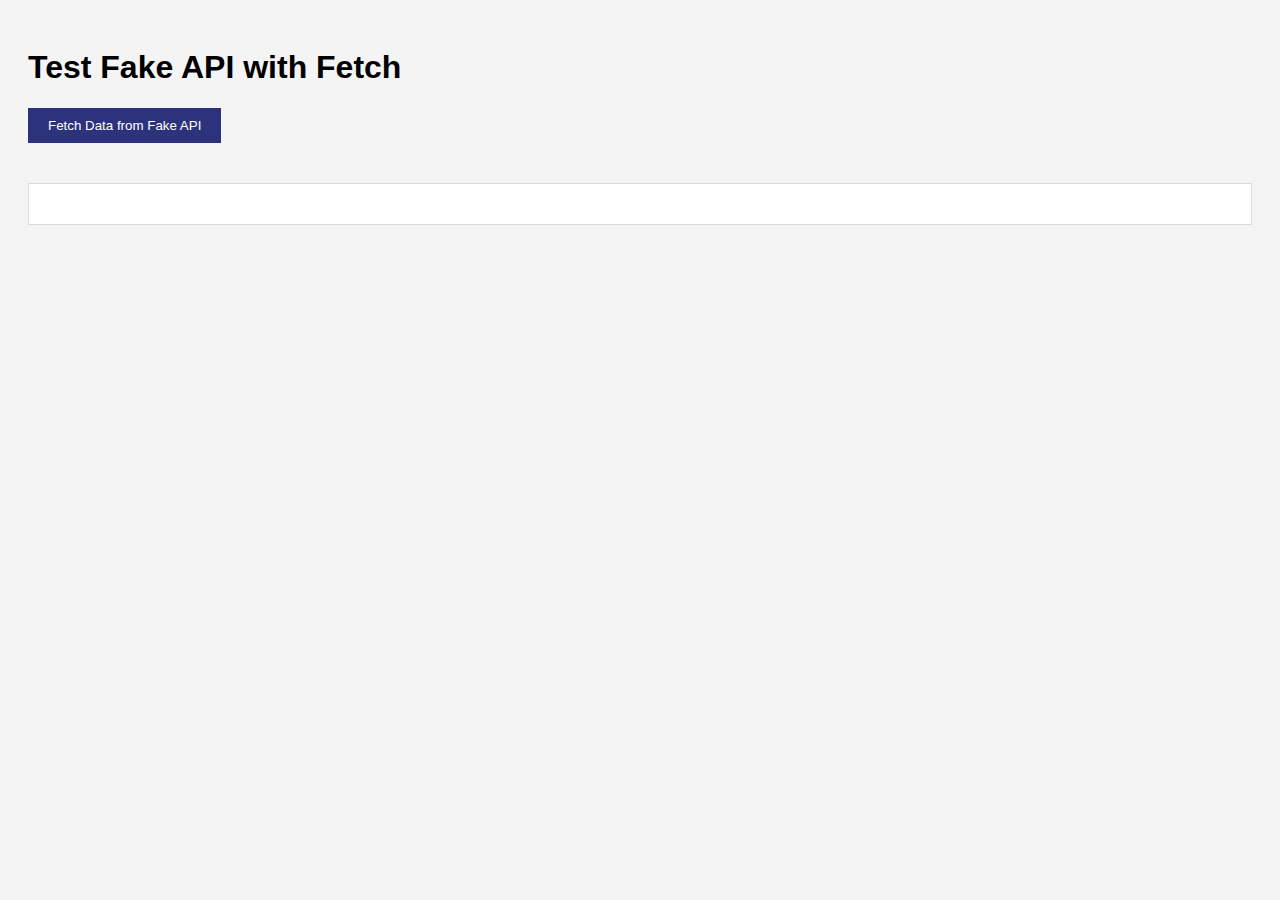
<file: api.html>
<!DOCTYPE html>
<html lang="en">
<head>
    <meta charset="UTF-8">
    <meta name="viewport" content="width=device-width, initial-scale=1.0">
    <title>Fake API Test</title>
    <style>
        body {
            font-family: Arial, sans-serif;
            background-color: #f4f4f4;
            padding: 20px;
        }
        button {
            padding: 10px 20px;
            background-color: #2C327C;
            color: white;
            border: none;
            cursor: pointer;
            margin-bottom: 20px;
        }
        button:hover {
            background-color: #4A4FB3;
        }
        .response {
            background-color: white;
            padding: 20px;
            border: 1px solid #ddd;
            margin-top: 20px;
        }
    </style>
</head>
<body>

    <h1>Test Fake API with Fetch</h1>

    <button id="fetchData">Fetch Data from Fake API</button>

    <div id="response" class="response"></div>

    <script>
        const button = document.getElementById('fetchData');
        const responseDiv = document.getElementById('response');

        button.addEventListener('click', () => {
            const apiUrl = 'https://jsonplaceholder.typicode.com/posts/1'; // Using a fake API

            fetch(apiUrl)
                .then(response => response.json())
                .then(data => {
                    console.log(data); // Log the response to the console

                    // Display the response data in the div
                    responseDiv.innerHTML = `
                        <h2>${data.title}</h2>
                        <p>${data.body}</p>
                    `;
                })
                .catch(error => {
                    console.error('Error fetching data:', error);
                    responseDiv.innerHTML = '<p>Error fetching data. Check the console for details.</p>';
                });
        });
    </script>

</body>
</html>
<!-- ---------------------  -->
</file>
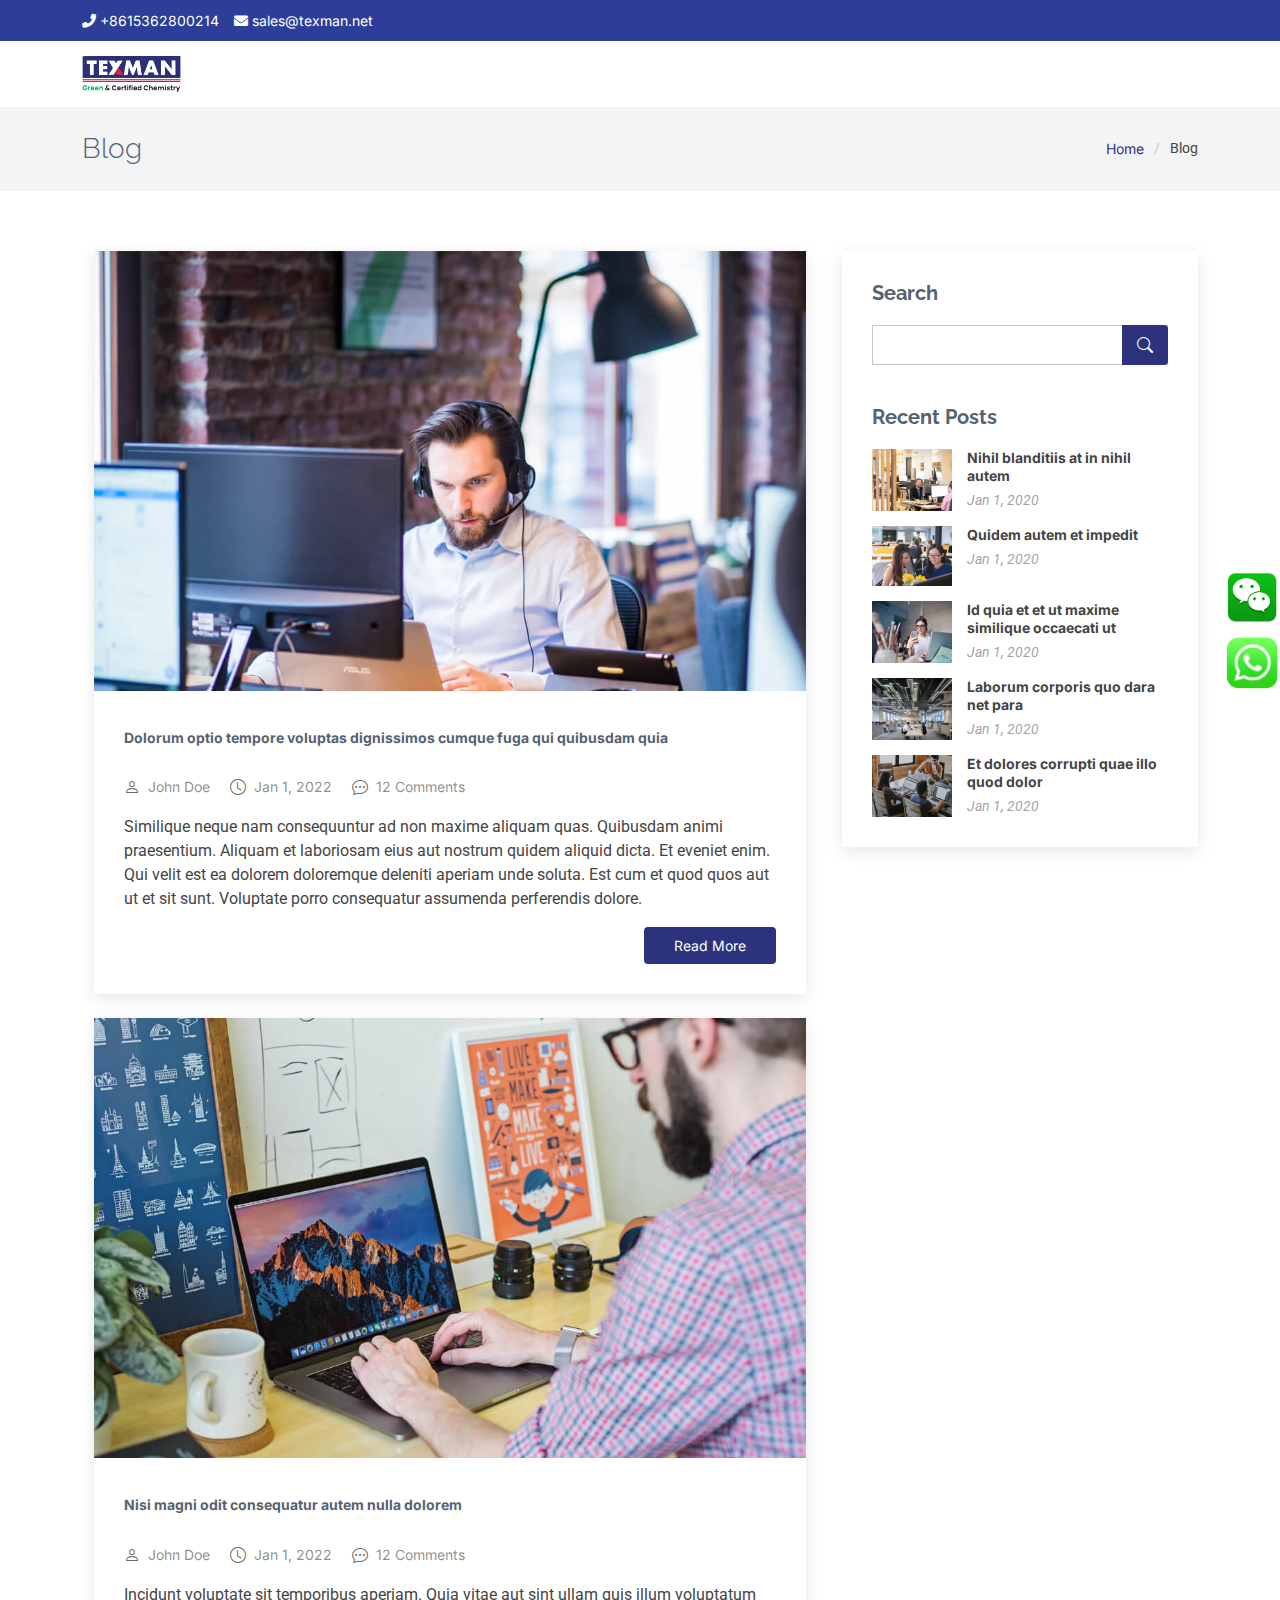
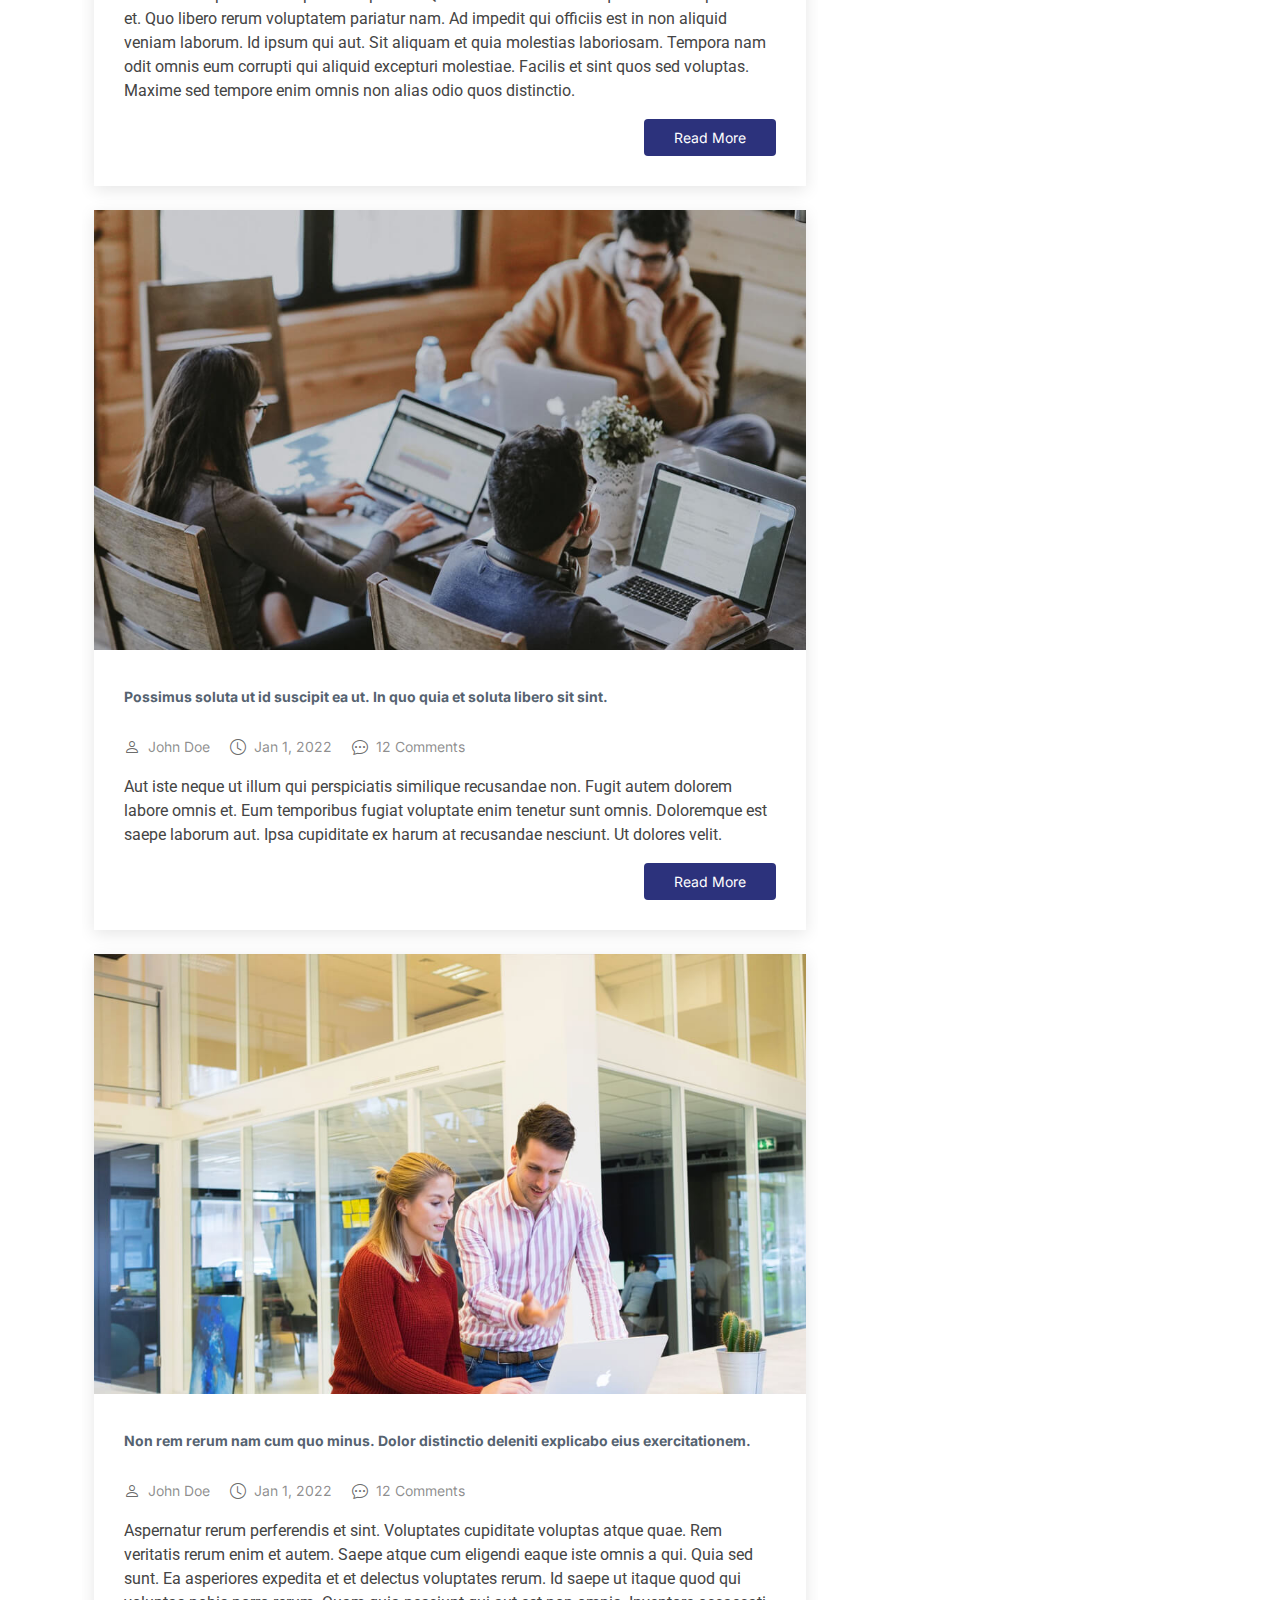
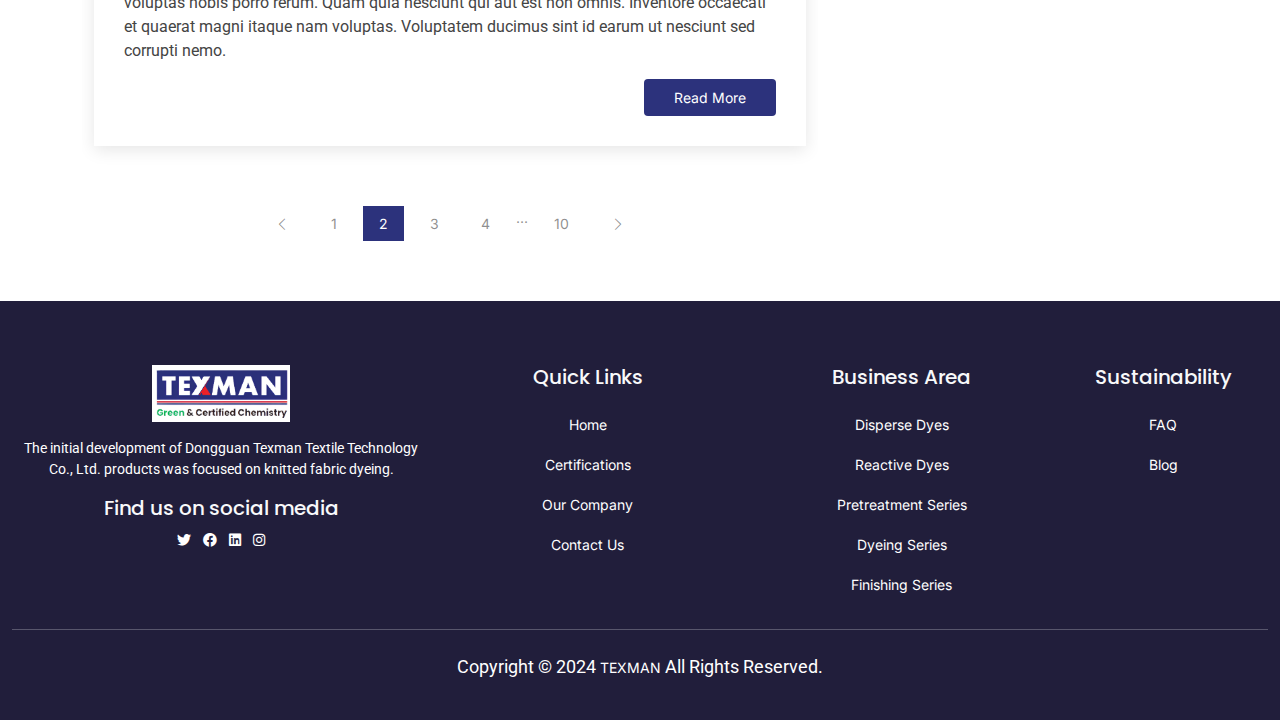
<file: blog/blog.html>
<!DOCTYPE html>
<html lang="en">

<head>
  <meta charset="utf-8">
  <meta content="width=device-width, initial-scale=1.0" name="viewport">
  <title>Blog</title>
  <meta name="description" content="">
  <meta name="keywords" content="">

  <!-- Favicons -->
  <link href="assets/img/favicon.png" rel="icon">
  <link href="assets/img/apple-touch-icon.png" rel="apple-touch-icon">

  <!-- Fonts -->
  <link href="https://fonts.googleapis.com" rel="preconnect">
  <link href="https://fonts.gstatic.com" rel="preconnect" crossorigin>
  <link href="https://fonts.googleapis.com/css2?family=Roboto:ital,wght@0,100;0,300;0,400;0,500;0,700;0,900;1,100;1,300;1,400;1,500;1,700;1,900&family=Poppins:ital,wght@0,100;0,200;0,300;0,400;0,500;0,600;0,700;0,800;0,900;1,100;1,200;1,300;1,400;1,500;1,600;1,700;1,800;1,900&family=Raleway:ital,wght@0,100;0,200;0,300;0,400;0,500;0,600;0,700;0,800;0,900;1,100;1,200;1,300;1,400;1,500;1,600;1,700;1,800;1,900&display=swap" rel="stylesheet">

  <!-- Vendor CSS Files -->
  <link href="assets/vendor/bootstrap/css/bootstrap.min.css" rel="stylesheet">
  <link href="assets/vendor/bootstrap-icons/bootstrap-icons.css" rel="stylesheet">
  <link href="assets/vendor/aos/aos.css" rel="stylesheet">
  <link href="assets/vendor/glightbox/css/glightbox.min.css" rel="stylesheet">
  <link href="assets/vendor/swiper/swiper-bundle.min.css" rel="stylesheet">

  <!-- Main CSS File -->
  <link href="assets/css/main.css" rel="stylesheet">

  <!-- =======================================================
  * Template Name: Sailor
  * Template URL: https://bootstrapmade.com/sailor-free-bootstrap-theme/
  * Updated: Aug 07 2024 with Bootstrap v5.3.3
  * Author: BootstrapMade.com
  * License: https://bootstrapmade.com/license/
  ======================================================== -->
  <style>
    .fixed-header {
      background-color: #2c3e98; /* Your blue color */
      color: white;
      padding: 10px 0;
      
    }
    .fixed-header a {
      color: white;
      margin-right: 15px;
    }
    .fixed-header a:hover {
      color: lightgray;
    }
  </style>
</head>

<body class="blog-page">
<!-- Fixed header section -->
<div class="header d-flex align-items-center sticky-top fixed-header" style=" background-color: #2c3e98;">
  <div class="container d-flex justify-content-between align-items-center">
    <div class="social-icons">
      <a href="#"><i class="fab fa-twitter"></i></a>
      <a href="#"><i class="fab fa-facebook-f"></i></a>
      <a href="#"><i class="fab fa-linkedin-in"></i></a>
      <a href="#"><i class="fab fa-instagram"></i></a>
    </div>
    <div class="contact-info d-flex align-items-center">
      <a href="tel:+8615362800214"><i class="fas fa-phone-alt"></i> +8615362800214</a>
      <a href="mailto:sales@texman.net"><i class="fas fa-envelope"></i> sales@texman.net</a>
    </div>
  </div>
</div>

  <header id="header" class="header d-flex align-items-center sticky-top">
    <div class="container-fluid container-xl position-relative d-flex align-items-center">

      <a href="index.html" class="logo d-flex align-items-center me-auto">
        <!-- Uncomment the line below if you also wish to use an image logo -->
        <img src="../logo.png" alt="">
        <!-- <h1 class="sitename">Sailor</h1> -->
      </a>

     

      <a class="btn " href="about.html">  </a>
     
    </div>
  </header>
 <!-- Bootstrap CSS -->
 <!-- <link href="https://cdn.jsdelivr.net/npm/bootstrap@5.3.0/dist/css/bootstrap.min.css" rel="stylesheet"> -->
 <!-- FontAwesome for icons -->

  <main class="main">

    <!-- Page Title -->
    <div class="page-title light-background">
      <div class="container d-lg-flex justify-content-between align-items-center">
        <h1 class="mb-2 mb-lg-0">Blog</h1>
        <nav class="breadcrumbs">
          <ol>
            <li><a href="../index.html">Home</a></li>
            <li class="current">Blog</li>
          </ol>
        </nav>
      </div>
    </div><!-- End Page Title -->

    <div class="container">
      <div class="row">

        <div class="col-lg-8">

          <!-- Blog Posts Section -->
          <section id="blog-posts" class="blog-posts section">

            <div class="container">

              <div class="row gy-4">

                <div class="col-lg-12">
                  <article>

                    <div class="post-img">
                      <img src="assets/img/blog/blog-1.jpg" alt="" class="img-fluid">
                    </div>

                    <h2 class="title">
                      <a href="blog-details.html">Dolorum optio tempore voluptas dignissimos cumque fuga qui quibusdam quia</a>
                    </h2>

                    <div class="meta-top">
                      <ul>
                        <li class="d-flex align-items-center"><i class="bi bi-person"></i> <a href="blog-details.html">John Doe</a></li>
                        <li class="d-flex align-items-center"><i class="bi bi-clock"></i> <a href="blog-details.html"><time datetime="2022-01-01">Jan 1, 2022</time></a></li>
                        <li class="d-flex align-items-center"><i class="bi bi-chat-dots"></i> <a href="blog-details.html">12 Comments</a></li>
                      </ul>
                    </div>

                    <div class="content">
                      <p>
                        Similique neque nam consequuntur ad non maxime aliquam quas. Quibusdam animi praesentium. Aliquam et laboriosam eius aut nostrum quidem aliquid dicta.
                        Et eveniet enim. Qui velit est ea dolorem doloremque deleniti aperiam unde soluta. Est cum et quod quos aut ut et sit sunt. Voluptate porro consequatur assumenda perferendis dolore.
                      </p>

                      <div class="read-more">
                        <a href="blog-details.html">Read More</a>
                      </div>
                    </div>

                  </article>
                </div><!-- End post list item -->

                <div class="col-lg-12">

                  <article>

                    <div class="post-img">
                      <img src="assets/img/blog/blog-2.jpg" alt="" class="img-fluid">
                    </div>

                    <h2 class="title">
                      <a href="blog-details.html">Nisi magni odit consequatur autem nulla dolorem</a>
                    </h2>

                    <div class="meta-top">
                      <ul>
                        <li class="d-flex align-items-center"><i class="bi bi-person"></i> <a href="blog-details.html">John Doe</a></li>
                        <li class="d-flex align-items-center"><i class="bi bi-clock"></i> <a href="blog-details.html"><time datetime="2022-01-01">Jan 1, 2022</time></a></li>
                        <li class="d-flex align-items-center"><i class="bi bi-chat-dots"></i> <a href="blog-details.html">12 Comments</a></li>
                      </ul>
                    </div>

                    <div class="content">
                      <p>
                        Incidunt voluptate sit temporibus aperiam. Quia vitae aut sint ullam quis illum voluptatum et. Quo libero rerum voluptatem pariatur nam.
                        Ad impedit qui officiis est in non aliquid veniam laborum. Id ipsum qui aut. Sit aliquam et quia molestias laboriosam. Tempora nam odit omnis eum corrupti qui aliquid excepturi molestiae. Facilis et sint quos sed voluptas. Maxime sed tempore enim omnis non alias odio quos distinctio.
                      </p>
                      <div class="read-more">
                        <a href="blog-details.html">Read More</a>
                      </div>
                    </div>

                  </article>

                </div><!-- End post list item -->

                <div class="col-lg-12">

                  <article>

                    <div class="post-img">
                      <img src="assets/img/blog/blog-3.jpg" alt="" class="img-fluid">
                    </div>

                    <h2 class="title">
                      <a href="blog-details.html">Possimus soluta ut id suscipit ea ut. In quo quia et soluta libero sit sint.</a>
                    </h2>

                    <div class="meta-top">
                      <ul>
                        <li class="d-flex align-items-center"><i class="bi bi-person"></i> <a href="blog-details.html">John Doe</a></li>
                        <li class="d-flex align-items-center"><i class="bi bi-clock"></i> <a href="blog-details.html"><time datetime="2022-01-01">Jan 1, 2022</time></a></li>
                        <li class="d-flex align-items-center"><i class="bi bi-chat-dots"></i> <a href="blog-details.html">12 Comments</a></li>
                      </ul>
                    </div>

                    <div class="content">
                      <p>
                        Aut iste neque ut illum qui perspiciatis similique recusandae non. Fugit autem dolorem labore omnis et. Eum temporibus fugiat voluptate enim tenetur sunt omnis.
                        Doloremque est saepe laborum aut. Ipsa cupiditate ex harum at recusandae nesciunt. Ut dolores velit.
                      </p>
                      <div class="read-more">
                        <a href="blog-details.html">Read More</a>
                      </div>
                    </div>

                  </article>

                </div><!-- End post list item -->

                <div class="col-lg-12">

                  <article>

                    <div class="post-img">
                      <img src="assets/img/blog/blog-4.jpg" alt="" class="img-fluid">
                    </div>

                    <h2 class="title">
                      <a href="blog-details.html">Non rem rerum nam cum quo minus. Dolor distinctio deleniti explicabo eius exercitationem.</a>
                    </h2>

                    <div class="meta-top">
                      <ul>
                        <li class="d-flex align-items-center"><i class="bi bi-person"></i> <a href="blog-details.html">John Doe</a></li>
                        <li class="d-flex align-items-center"><i class="bi bi-clock"></i> <a href="blog-details.html"><time datetime="2022-01-01">Jan 1, 2022</time></a></li>
                        <li class="d-flex align-items-center"><i class="bi bi-chat-dots"></i> <a href="blog-details.html">12 Comments</a></li>
                      </ul>
                    </div>

                    <div class="content">
                      <p>
                        Aspernatur rerum perferendis et sint. Voluptates cupiditate voluptas atque quae. Rem veritatis rerum enim et autem. Saepe atque cum eligendi eaque iste omnis a qui.
                        Quia sed sunt. Ea asperiores expedita et et delectus voluptates rerum. Id saepe ut itaque quod qui voluptas nobis porro rerum. Quam quia nesciunt qui aut est non omnis. Inventore occaecati et quaerat magni itaque nam voluptas. Voluptatem ducimus sint id earum ut nesciunt sed corrupti nemo.
                      </p>
                      <div class="read-more">
                        <a href="blog-details.html">Read More</a>
                      </div>
                    </div>

                  </article>

                </div><!-- End post list item -->

              </div><!-- End blog posts list -->

            </div>

          </section><!-- /Blog Posts Section -->

          <!-- Blog Pagination Section -->
          <section id="blog-pagination" class="blog-pagination section">

            <div class="container">
              <div class="d-flex justify-content-center">
                <ul>
                  <li><a href="#"><i class="bi bi-chevron-left"></i></a></li>
                  <li><a href="#">1</a></li>
                  <li><a href="#" class="active">2</a></li>
                  <li><a href="#">3</a></li>
                  <li><a href="#">4</a></li>
                  <li>...</li>
                  <li><a href="#">10</a></li>
                  <li><a href="#"><i class="bi bi-chevron-right"></i></a></li>
                </ul>
              </div>
            </div>

          </section><!-- /Blog Pagination Section -->

        </div>

        <div class="col-lg-4 sidebar">

          <div class="widgets-container">

            <!-- Search Widget -->
            <div class="search-widget widget-item">

              <h3 class="widget-title">Search</h3>
              <form action="">
                <input type="text">
                <button type="submit" title="Search"><i class="bi bi-search"></i></button>
              </form>

            </div><!--/Search Widget -->

            <!-- Categories Widget -->
            <!-- <div class="categories-widget widget-item">

              <h3 class="widget-title">Categories</h3>
              <ul class="mt-3">
                <li><a href="#">General <span>(25)</span></a></li>
                <li><a href="#">Lifestyle <span>(12)</span></a></li>
                <li><a href="#">Travel <span>(5)</span></a></li>
                <li><a href="#">Design <span>(22)</span></a></li>
                <li><a href="#">Creative <span>(8)</span></a></li>
                <li><a href="#">Educaion <span>(14)</span></a></li>
              </ul>

            </div> -->
            <!--/Categories Widget -->

            <!-- Recent Posts Widget -->
            <div class="recent-posts-widget widget-item">

              <h3 class="widget-title">Recent Posts</h3>

              <div class="post-item">
                <img src="assets/img/blog/blog-recent-1.jpg" alt="" class="flex-shrink-0">
                <div>
                  <h4><a href="blog-details.html">Nihil blanditiis at in nihil autem</a></h4>
                  <time datetime="2020-01-01">Jan 1, 2020</time>
                </div>
              </div><!-- End recent post item-->

              <div class="post-item">
                <img src="assets/img/blog/blog-recent-2.jpg" alt="" class="flex-shrink-0">
                <div>
                  <h4><a href="blog-details.html">Quidem autem et impedit</a></h4>
                  <time datetime="2020-01-01">Jan 1, 2020</time>
                </div>
              </div><!-- End recent post item-->

              <div class="post-item">
                <img src="assets/img/blog/blog-recent-3.jpg" alt="" class="flex-shrink-0">
                <div>
                  <h4><a href="blog-details.html">Id quia et et ut maxime similique occaecati ut</a></h4>
                  <time datetime="2020-01-01">Jan 1, 2020</time>
                </div>
              </div><!-- End recent post item-->

              <div class="post-item">
                <img src="assets/img/blog/blog-recent-4.jpg" alt="" class="flex-shrink-0">
                <div>
                  <h4><a href="blog-details.html">Laborum corporis quo dara net para</a></h4>
                  <time datetime="2020-01-01">Jan 1, 2020</time>
                </div>
              </div><!-- End recent post item-->

              <div class="post-item">
                <img src="assets/img/blog/blog-recent-5.jpg" alt="" class="flex-shrink-0">
                <div>
                  <h4><a href="blog-details.html">Et dolores corrupti quae illo quod dolor</a></h4>
                  <time datetime="2020-01-01">Jan 1, 2020</time>
                </div>
              </div><!-- End recent post item-->

            </div><!--/Recent Posts Widget -->

            <!-- Tags Widget -->
            <!-- <div class="tags-widget widget-item">

              <h3 class="widget-title">Tags</h3>
              <ul>
                <li><a href="#">App</a></li>
                <li><a href="#">IT</a></li>
                <li><a href="#">Business</a></li>
                <li><a href="#">Mac</a></li>
                <li><a href="#">Design</a></li>
                <li><a href="#">Office</a></li>
                <li><a href="#">Creative</a></li>
                <li><a href="#">Studio</a></li>
                <li><a href="#">Smart</a></li>
                <li><a href="#">Tips</a></li>
                <li><a href="#">Marketing</a></li>
              </ul>

            </div> -->
            <!-- /Tags Widget -->

          </div>

        </div>

      </div>
    </div>

  </main>

     <!-- Bootstrap Footer -->
     <footer class="text-white pt-5 pb-4" style="background-color: rgb(33, 30, 59);">
      <div class="container-fluid pt-3">
          <div class="row text-center text-md-left m-0">

              <!-- Logo and Social Media Section -->
              <div class="col-md-4 "style="background-color: rgb(33, 30, 59);">
                  <img src="../logo bg.png" width="138px" herf="./index.html" height="auto" alt="Texman Logo" class="img-fluid mb-3">
                  <p class="" style="font-size: 14px;">
                      The initial development of Dongguan Texman Textile Technology Co., Ltd. products was focused on knitted fabric dyeing.
                  </p>
                  <h5 class="text-light">Find us on social media</h5>
                  <ul class="list-inline">
                      <li class="list-inline-item"><a href="#" class="text-white"><i class="fab fa-twitter"></i></a></li>
                      <li class="list-inline-item"><a href="#" class="text-white"><i class="fab fa-facebook"></i></a></li>
                      <li class="list-inline-item"><a href="#" class="text-white"><i class="fab fa-linkedin"></i></a></li>
                      <li class="list-inline-item"><a href="#" class="text-white"><i class="fab fa-instagram"></i></a></li>
                  </ul>
              </div>

              <!-- Quick Links Section -->
              <div class="col-md-3"style="background-color: rgb(33, 30, 59);">
                  <h5 class="mb-4 text-light">Quick Links</h5>
                  <p><a href="../index.html" class="text-white">Home</a></p>
                  <p><a href="#" class="text-white">Certifications</a></p>
                  <p><a href="../index.html#about" class="text-white">Our Company</a></p>
                  <p><a href="#" class="text-white">Contact Us</a></p>
              </div>

              <!-- Business Area Section -->
              <div class="col-md-3 "style="background-color: rgb(33, 30, 59);">
                  <h5 class="mb-4 text-light">Business Area</h5>
                  <p><a href="../Dispers dyes/dispers.html" class="text-white">Disperse Dyes</a></p>
                  <p><a href="../Reactive.html" class="text-white">Reactive Dyes</a></p>
                  <p><a href="./Auxiliary/Auxiliary.html" class="text-white">Pretreatment Series</a></p>
                  <p><a href="./Auxiliary/Auxiliary.html" class="text-white">Dyeing Series</a></p>
                  <p><a href="./Auxiliary/Auxiliary.html" class="text-white">Finishing Series</a></p>
              </div>

              <!-- Sustainability Section -->
              <div class="col-md-2"style="background-color: rgb(33, 30, 59);">
                  <h5 class="mb-4 text-light">Sustainability</h5>
                  <p><a href="#" class="text-white">FAQ</a></p>
                  <p><a href="#" class="text-white">Blog</a></p>
              </div>
          </div>

          <hr class="mb-4">

          <!-- Copyright Section -->
          <div class="row align-items-center" style="background-color: rgb(33, 30, 59);">
              <div class="col-md-12 col-lg-12 text-center">
                  <p style="font-size: 1.1rem;">Copyright © 2024 
                      <a href="https://texman.net/" class="text-white font-weight-bold">TEXMAN</a> All Rights Reserved.
                  </p>
              </div>
          </div>
      </div>
  </footer>
  <link rel="stylesheet" href="https://fonts.googleapis.com/css2?family=Poppins:wght@400;600&family=Inter:wght@400&display=swap">
  <link rel="stylesheet" href="https://cdnjs.cloudflare.com/ajax/libs/font-awesome/6.0.0-beta3/css/all.min.css">


  <style>
      h5 {
          font-family: 'Poppins', sans-serif;
          font-size: 20px;
      }
      a {
          font-family: 'Inter', sans-serif;
          font-size: 14px;
      }
  </style>

  <!-- Scroll Top -->
  <a href="#" id="scroll-top" class="scroll-top d-flex align-items-center justify-content-center"><i class="bi bi-arrow-up-short"></i></a>

  <!-- Preloader -->
  <!-- <div id="preloader"></div> -->
<!-- social icon -------------------------------  -->
  <div class="social-icons">

		<a href="https://texman.net/#" target="_blank" title="Chat with us on WeChat" class="social-icon wechat-icon">

			<img src="../wecht.png" alt="WeChat Icon" class="social-img">
			<img src="../barcode texman.png" alt="WeChat Barcode" class="tooltip-img">
		</a>

		<a href="https://api.whatsapp.com/send?phone=++8615362800214&text=Well+come+to+my+inbox" target="_blank"
			title="Chat with us on WhatsApp" class="social-icon">
			<img src="../watsup.png" style="border-radius: 10px;" alt="WhatsApp Icon" class="social-img">
		</a>
	</div>

	<style>
		.social-icons {
			position: fixed;
			right: 0;
			top: 70%;
			transform: translateY(-50%);
			display: flex;
			flex-direction: column;
			align-items: center;
			gap: 10px;
			/* Space between icons */
			z-index: 1000;
			/* Ensure icons are above other content */
		}

		.social-icon {
			position: relative;
			display: block;
			text-decoration: none;
		}

		.social-icon .social-img {
			width: 56px;
			/* Adjust to match your icon size */
			height: 56px;
			/* Adjust to match your icon size */
			display: block;
			z-index: 10;
			/* Ensure the icon is above other elements */
		}

		.social-icon .tooltip-img {
			position: absolute;
			top: 50%;
			right: 60px;
			/* Adjust this value to position the image */
			transform: translateY(-50%);
			opacity: 0;
			visibility: hidden;
			transition: opacity 0.3s ease, visibility 0.3s ease, right 0.3s ease;
			background: #fff;
			border: 1px solid #ccc;
			padding: 5px;
			border-radius: 5px;
			max-width: 150px;
			/* Adjust size as needed */
			height: auto;
			z-index: 20;
			/* Ensure the tooltip is above the icon */
		}

		.social-icon.wechat-icon:hover .tooltip-img {
			opacity: 1;
			visibility: visible;
			right: 20px;
			/* Shifts image left by 20px on hover */
		}
	</style>







  <!-- Vendor JS Files -->
  <script src="assets/vendor/bootstrap/js/bootstrap.bundle.min.js"></script>
  <script src="assets/vendor/php-email-form/validate.js"></script>
  <script src="assets/vendor/aos/aos.js"></script>
  <script src="assets/vendor/glightbox/js/glightbox.min.js"></script>
  <script src="assets/vendor/imagesloaded/imagesloaded.pkgd.min.js"></script>
  <script src="assets/vendor/isotope-layout/isotope.pkgd.min.js"></script>
  <script src="assets/vendor/purecounter/purecounter_vanilla.js"></script>
  <script src="assets/vendor/waypoints/noframework.waypoints.js"></script>
  <script src="assets/vendor/swiper/swiper-bundle.min.js"></script>

  <!-- Main JS File -->
  <script src="assets/js/main.js"></script>

</body>

</html>
</file>
<file: blog/assets/css/main.css>
/**
* Template Name: Sailor
* Template URL: https://bootstrapmade.com/sailor-free-bootstrap-theme/
* Updated: Aug 07 2024 with Bootstrap v5.3.3
* Author: BootstrapMade.com
* License: https://bootstrapmade.com/license/
*/

/*--------------------------------------------------------------
# Font & Color Variables
# Help: https://bootstrapmade.com/color-system/
--------------------------------------------------------------*/
/* Fonts */
:root {
  --default-font: "Roboto",  system-ui, -apple-system, "Segoe UI", Roboto, "Helvetica Neue", Arial, "Noto Sans", "Liberation Sans", sans-serif, "Apple Color Emoji", "Segoe UI Emoji", "Segoe UI Symbol", "Noto Color Emoji";
  --heading-font: "Raleway",  sans-serif;
  --nav-font: "Poppins",  sans-serif;
}

/* Global Colors - The following color variables are used throughout the website. Updating them here will change the color scheme of the entire website */
:root { 
  --background-color: #ffffff; /* Background color for the entire website, including individual sections */
  --default-color: #444444; /* Default color used for the majority of the text content across the entire website */
  --heading-color: #556270; /* Color for headings, subheadings and title throughout the website */
  --accent-color: #d9232d; /* Accent color that represents your brand on the website. It's used for buttons, links, and other elements that need to stand out */
  --surface-color: #ffffff; /* The surface color is used as a background of boxed elements within sections, such as cards, icon boxes, or other elements that require a visual separation from the global background. */
  --contrast-color: #ffffff; /* Contrast color for text, ensuring readability against backgrounds of accent, heading, or default colors. */
}

/* Nav Menu Colors - The following color variables are used specifically for the navigation menu. They are separate from the global colors to allow for more customization options */
:root {
  --nav-color: #556270;  /* The default color of the main navmenu links */
  --nav-hover-color: #d9232d; /* Applied to main navmenu links when they are hovered over or active */
  --nav-mobile-background-color: #ffffff; /* Used as the background color for mobile navigation menu */
  --nav-dropdown-background-color: #ffffff; /* Used as the background color for dropdown items that appear when hovering over primary navigation items */
  --nav-dropdown-color: #556270; /* Used for navigation links of the dropdown items in the navigation menu. */
  --nav-dropdown-hover-color: #d9232d; /* Similar to --nav-hover-color, this color is applied to dropdown navigation links when they are hovered over. */
}

/* Color Presets - These classes override global colors when applied to any section or element, providing reuse of the sam color scheme. */

.light-background {
  --background-color: #f2f4f6;
  --surface-color: #ffffff;
}

.dark-background {
  --background-color: #3b4654;
  --default-color: #ffffff;
  --heading-color: #ffffff;
  --surface-color: #444e5b;
  --contrast-color: #ffffff;
}

/* Smooth scroll */
:root {
  scroll-behavior: smooth;
}

/*--------------------------------------------------------------
# General Styling & Shared Classes
--------------------------------------------------------------*/
body {
  color: var(--default-color);
  background-color: var(--background-color);
  font-family: var(--default-font);
}

a {
  color: #2c327c;
  text-decoration: none;
  transition: 0.3s;
}

a:hover {
  color: color-mix(in srgb, var(--accent-color), transparent 25%);
  text-decoration: none;
}

h1,
h2,
h3,
h4,
h5,
h6 {
  color: var(--heading-color);
  font-family: var(--heading-font);
}

/* PHP Email Form Messages
------------------------------*/
.php-email-form .error-message {
  display: none;
  background: #df1529;
  color: #ffffff;
  text-align: left;
  padding: 15px;
  margin-bottom: 24px;
  font-weight: 600;
}

.php-email-form .sent-message {
  display: none;
  color: #ffffff;
  background: #059652;
  text-align: center;
  padding: 15px;
  margin-bottom: 24px;
  font-weight: 600;
}

.php-email-form .loading {
  display: none;
  background: var(--surface-color);
  text-align: center;
  padding: 15px;
  margin-bottom: 24px;
}

.php-email-form .loading:before {
  content: "";
  display: inline-block;
  border-radius: 50%;
  width: 24px;
  height: 24px;
  margin: 0 10px -6px 0;
  border: 3px solid var(--accent-color);
  border-top-color: var(--surface-color);
  animation: php-email-form-loading 1s linear infinite;
}

@keyframes php-email-form-loading {
  0% {
    transform: rotate(0deg);
  }

  100% {
    transform: rotate(360deg);
  }
}

/*--------------------------------------------------------------
# Global Header
--------------------------------------------------------------*/
.header {
  color: var(--default-color);
  background-color: var(--background-color);
  padding: 15px 0;
  transition: all 0.5s;
  z-index: 997;
}

.header .logo {
  line-height: 1;
}

.header .logo img {
  max-height: 36px;
  margin-right: 8px;
}

.header .logo h1 {
  font-size: 28px;
  margin: 0;
  font-weight: 700;
  color: var(--heading-color);
  text-transform: uppercase;
}

.header .btn-getstarted,
.header .btn-getstarted:focus {
  color: var(--contrast-color);
  background: var(--accent-color);
  font-size: 14px;
  padding: 8px 25px;
  margin: 0 0 0 30px;
  border-radius: 4px;
  transition: 0.3s;
}

.header .btn-getstarted:hover,
.header .btn-getstarted:focus:hover {
  color: var(--contrast-color);
  background: color-mix(in srgb, var(--accent-color), transparent 15%);
}

@media (max-width: 1200px) {
  .header .logo {
    order: 1;
  }

  .header .btn-getstarted {
    order: 2;
    margin: 0 15px 0 0;
    padding: 6px 15px;
  }

  .header .navmenu {
    order: 3;
  }
}

.scrolled .header {
  box-shadow: 0px 0 18px rgba(0, 0, 0, 0.1);
}

/*--------------------------------------------------------------
# Navigation Menu
--------------------------------------------------------------*/
/* Navmenu - Desktop */
@media (min-width: 1200px) {
  .navmenu {
    padding: 0;
  }

  .navmenu ul {
    margin: 0;
    padding: 0;
    display: flex;
    list-style: none;
    align-items: center;
  }

  .navmenu li {
    position: relative;
  }

  .navmenu a,
  .navmenu a:focus {
    color: var(--nav-color);
    padding: 18px 15px;
    font-size: 15px;
    font-family: var(--nav-font);
    font-weight: 400;
    display: flex;
    align-items: center;
    justify-content: space-between;
    white-space: nowrap;
    transition: 0.3s;
  }

  .navmenu a i,
  .navmenu a:focus i {
    font-size: 12px;
    line-height: 0;
    margin-left: 5px;
    transition: 0.3s;
  }

  .navmenu li:last-child a {
    padding-right: 0;
  }

  .navmenu li:hover>a,
  .navmenu .active,
  .navmenu .active:focus {
    color: #2c327c;;
  }

  .navmenu .dropdown ul {
    margin: 0;
    padding: 10px 0;
    background: var(--nav-dropdown-background-color);
    display: block;
    position: absolute;
    visibility: hidden;
    left: 14px;
    top: 130%;
    opacity: 0;
    transition: 0.3s;
    border-radius: 4px;
    z-index: 99;
    box-shadow: 0px 0px 30px rgba(0, 0, 0, 0.1);
  }

  .navmenu .dropdown ul li {
    min-width: 200px;
  }

  .navmenu .dropdown ul a {
    padding: 10px 20px;
    font-size: 15px;
    text-transform: none;
    color: var(--nav-dropdown-color);
  }

  .navmenu .dropdown ul a i {
    font-size: 12px;
  }

  .navmenu .dropdown ul a:hover,
  .navmenu .dropdown ul .active:hover,
  .navmenu .dropdown ul li:hover>a {
    color: var(--nav-dropdown-hover-color);
  }

  .navmenu .dropdown:hover>ul {
    opacity: 1;
    top: 100%;
    visibility: visible;
  }

  .navmenu .dropdown .dropdown ul {
    top: 0;
    left: -90%;
    visibility: hidden;
  }

  .navmenu .dropdown .dropdown:hover>ul {
    opacity: 1;
    top: 0;
    left: -100%;
    visibility: visible;
  }
}

/* Navmenu - Mobile */
@media (max-width: 1199px) {
  .mobile-nav-toggle {
    color: var(--nav-color);
    font-size: 28px;
    line-height: 0;
    margin-right: 10px;
    cursor: pointer;
    transition: color 0.3s;
  }

  .navmenu {
    padding: 0;
    z-index: 9997;
  }

  .navmenu ul {
    display: none;
    list-style: none;
    position: absolute;
    inset: 60px 20px 20px 20px;
    padding: 10px 0;
    margin: 0;
    border-radius: 6px;
    background-color: var(--nav-mobile-background-color);
    overflow-y: auto;
    transition: 0.3s;
    z-index: 9998;
    box-shadow: 0px 0px 30px rgba(0, 0, 0, 0.1);
  }

  .navmenu a,
  .navmenu a:focus {
    color: var(--nav-dropdown-color);
    padding: 10px 20px;
    font-family: var(--nav-font);
    font-size: 17px;
    font-weight: 500;
    display: flex;
    align-items: center;
    justify-content: space-between;
    white-space: nowrap;
    transition: 0.3s;
  }

  .navmenu a i,
  .navmenu a:focus i {
    font-size: 12px;
    line-height: 0;
    margin-left: 5px;
    width: 30px;
    height: 30px;
    display: flex;
    align-items: center;
    justify-content: center;
    border-radius: 50%;
    transition: 0.3s;
    background-color: color-mix(in srgb, var(--accent-color), transparent 90%);
  }

  .navmenu a i:hover,
  .navmenu a:focus i:hover {
    background-color: #2c327c;
    color: var(--contrast-color);
  }

  .navmenu a:hover,
  .navmenu .active,
  .navmenu .active:focus {
    color: #2c327c;
  }

  .navmenu .active i,
  .navmenu .active:focus i {
    background-color: #2c327c;
    color: var(--contrast-color);
    transform: rotate(180deg);
  }

  .navmenu .dropdown ul {
    position: static;
    display: none;
    z-index: 99;
    padding: 10px 0;
    margin: 10px 20px;
    background-color:#2c327c;
    border: 1px solid color-mix(in srgb, var(--default-color), transparent 90%);
    box-shadow: none;
    transition: all 0.5s ease-in-out;
  }

  .navmenu .dropdown ul ul {
    background-color: rgba(33, 37, 41, 0.1);
  }

  .navmenu .dropdown>.dropdown-active {
    display: block;
    background-color: rgba(33, 37, 41, 0.03);
  }

  .mobile-nav-active {
    overflow: hidden;
  }

  .mobile-nav-active .mobile-nav-toggle {
    color: #fff;
    position: absolute;
    font-size: 32px;
    top: 15px;
    right: 15px;
    margin-right: 0;
    z-index: 9999;
  }

  .mobile-nav-active .navmenu {
    position: fixed;
    overflow: hidden;
    inset: 0;
    background: rgba(33, 37, 41, 0.8);
    transition: 0.3s;
  }

  .mobile-nav-active .navmenu>ul {
    display: block;
  }
}

/*--------------------------------------------------------------
# Global Footer
--------------------------------------------------------------*/
.footer {
  color: var(--default-color);
  background-color: var(--background-color);
  font-size: 14px;
  position: relative;
}

.footer .footer-top {
  padding-top: 50px;
  border-top: 1px solid color-mix(in srgb, var(--default-color), transparent 90%);
}

.footer .footer-about .logo {
  line-height: 1;
  margin-bottom: 25px;
}

.footer .footer-about .logo img {
  max-height: 40px;
  margin-right: 6px;
}

.footer .footer-about .logo span {
  font-size: 26px;
  font-weight: 700;
  letter-spacing: 1px;
  font-family: var(--heading-font);
  color: var(--heading-color);
}

.footer .footer-about p {
  font-size: 14px;
  font-family: var(--heading-font);
}

.footer .social-links a {
  display: flex;
  align-items: center;
  justify-content: center;
  width: 40px;
  height: 40px;
  border-radius: 50%;
  border: 1px solid color-mix(in srgb, var(--default-color), transparent 50%);
  font-size: 16px;
  color: color-mix(in srgb, var(--default-color), transparent 30%);
  margin-right: 10px;
  transition: 0.3s;
}

.footer .social-links a:hover {
  color: var(--accent-color);
  border-color: var(--accent-color);
}

.footer h4 {
  font-size: 16px;
  font-weight: bold;
  position: relative;
  padding-bottom: 12px;
}

.footer .footer-links {
  margin-bottom: 30px;
}

.footer .footer-links ul {
  list-style: none;
  padding: 0;
  margin: 0;
}

.footer .footer-links ul i {
  padding-right: 2px;
  font-size: 12px;
  line-height: 0;
}

.footer .footer-links ul li {
  padding: 10px 0;
  display: flex;
  align-items: center;
}

.footer .footer-links ul li:first-child {
  padding-top: 0;
}

.footer .footer-links ul a {
  color: color-mix(in srgb, var(--default-color), transparent 30%);
  display: inline-block;
  line-height: 1;
}

.footer .footer-links ul a:hover {
  color: var(--accent-color);
}

.footer .footer-contact p {
  margin-bottom: 5px;
}

.footer .footer-newsletter .newsletter-form {
  margin-top: 30px;
  margin-bottom: 15px;
  padding: 6px 8px;
  position: relative;
  border-radius: 4px;
  border: 1px solid color-mix(in srgb, var(--default-color), transparent 80%);
  display: flex;
  background-color: var(--surface-color);
  transition: 0.3s;
}

.footer .footer-newsletter .newsletter-form:focus-within {
  border-color: var(--accent-color);
}

.footer .footer-newsletter .newsletter-form input[type=email] {
  border: 0;
  padding: 4px;
  width: 100%;
  background-color: var(--surface-color);
  color: var(--default-color);
}

.footer .footer-newsletter .newsletter-form input[type=email]:focus-visible {
  outline: none;
}

.footer .footer-newsletter .newsletter-form input[type=submit] {
  border: 0;
  font-size: 16px;
  padding: 0 20px;
  margin: -7px -9px -7px 0;
  background: var(--accent-color);
  color: var(--contrast-color);
  transition: 0.3s;
  border-radius: 0 4px 4px 0;
}

.footer .footer-newsletter .newsletter-form input[type=submit]:hover {
  background: color-mix(in srgb, var(--accent-color), transparent 20%);
}

.footer .copyright {
  padding: 25px 0;
  border-top: 1px solid color-mix(in srgb, var(--default-color), transparent 90%);
}

.footer .copyright p {
  margin-bottom: 0;
}

.footer .credits {
  margin-top: 6px;
  font-size: 13px;
}

/*--------------------------------------------------------------
# Preloader
--------------------------------------------------------------*/
#preloader {
  position: fixed;
  inset: 0;
  z-index: 999999;
  overflow: hidden;
  background: var(--background-color);
  transition: all 0.6s ease-out;
}

#preloader:before {
  content: "";
  position: fixed;
  top: calc(50% - 30px);
  left: calc(50% - 30px);
  border: 6px solid #ffffff;
  border-color: var(--accent-color) transparent var(--accent-color) transparent;
  border-radius: 50%;
  width: 60px;
  height: 60px;
  animation: animate-preloader 1.5s linear infinite;
}

@keyframes animate-preloader {
  0% {
    transform: rotate(0deg);
  }

  100% {
    transform: rotate(360deg);
  }
}

/*--------------------------------------------------------------
# Scroll Top Button
--------------------------------------------------------------*/
.scroll-top {
  position: fixed;
  visibility: hidden;
  opacity: 0;
  right: 15px;
  bottom: 15px;
  z-index: 99999;
  background-color:#2c327c;
  width: 40px;
  height: 40px;
  border-radius: 4px;
  transition: all 0.4s;
 
}

.scroll-top i {
  font-size: 24px;
  color: var(--contrast-color);
  line-height: 0;
}

.scroll-top:hover {
  background-color: color-mix(in srgb, var(--accent-color), transparent 20%);
  color: var(--contrast-color);
}

.scroll-top.active {
  visibility: visible;
  opacity: 1;
}

/*--------------------------------------------------------------
# Disable aos animation delay on mobile devices
--------------------------------------------------------------*/
@media screen and (max-width: 768px) {
  [data-aos-delay] {
    transition-delay: 0 !important;
  }
}

/*--------------------------------------------------------------
# Global Page Titles & Breadcrumbs
--------------------------------------------------------------*/
.page-title {
  color: var(--default-color);
  background-color: var(--background-color);
  padding: 25px 0;
  position: relative;
}

.page-title h1 {
  font-size: 28px;
  font-weight: 300;
}

.page-title .breadcrumbs ol {
  display: flex;
  flex-wrap: wrap;
  list-style: none;
  padding: 0;
  margin: 0;
  font-size: 14px;
  font-weight: 400;
}

.page-title .breadcrumbs ol li+li {
  padding-left: 10px;
}

.page-title .breadcrumbs ol li+li::before {
  content: "/";
  display: inline-block;
  padding-right: 10px;
  color: color-mix(in srgb, var(--default-color), transparent 70%);
}

/*--------------------------------------------------------------
# Global Sections
--------------------------------------------------------------*/
section,
.section {
  color: var(--default-color);
  background-color: var(--background-color);
  padding: 60px 0;
  scroll-margin-top: 90px;
  overflow: clip;
}

@media (max-width: 1199px) {

  section,
  .section {
    scroll-margin-top: 66px;
  }
}

/*--------------------------------------------------------------
# Global Section Titles
--------------------------------------------------------------*/
.section-title {
  padding-bottom: 60px;
  position: relative;
}

.section-title h2 {
  font-size: 14px;
  font-weight: 500;
  padding: 0;
  line-height: 1px;
  margin: 0;
  letter-spacing: 1.5px;
  text-transform: uppercase;
  color: color-mix(in srgb, var(--default-color), transparent 50%);
  position: relative;
}

.section-title h2::after {
  content: "";
  width: 120px;
  height: 1px;
  display: inline-block;
  background: var(--accent-color);
  margin: 4px 10px;
}

.section-title p {
  color: var(--heading-color);
  margin: 0;
  font-size: 28px;
  font-weight: 700;
  text-transform: uppercase;
  font-family: var(--heading-font);
}

/*--------------------------------------------------------------
# Hero Section
--------------------------------------------------------------*/
.hero {
  padding: 0;
}

.hero .carousel {
  width: 100%;
  min-height: calc(100vh - 90px);
  padding: 0;
  margin: 0;
  background-color: var(--background-color);
  position: relative;
}

@media (max-width: 1200px) {
  .hero .carousel {
    min-height: calc(100vh - 66px);
  }
}

.hero img {
  position: absolute;
  inset: 0;
  display: block;
  width: 100%;
  height: 100%;
  object-fit: cover;
  z-index: 1;
}

.hero .carousel-item {
  position: absolute;
  inset: 0;
  background-size: cover;
  background-position: center;
  background-repeat: no-repeat;
  overflow: hidden;
}

.hero .carousel-item:before {
  content: "";
  background: color-mix(in srgb, var(--background-color), transparent 50%);
  position: absolute;
  inset: 0;
  z-index: 2;
}

.hero .carousel-container {
  position: absolute;
  inset: 90px 64px 64px 64px;
  display: flex;
  justify-content: center;
  align-items: center;
  flex-direction: column;
  z-index: 3;
}

.hero h2 {
  margin-bottom: 30px;
  font-size: 48px;
  font-weight: 700;
  animation: fadeInDown 1s both;
}

@media (max-width: 768px) {
  .hero h2 {
    font-size: 30px;
  }
}

.hero p {
  animation: fadeInDown 1s both 0.2s;
}

@media (min-width: 1024px) {

  .hero h2,
  .hero p {
    max-width: 60%;
  }
}

.hero .btn-get-started {
  color: var(--contrast-color);
  background: var(--accent-color);
  font-family: var(--heading-font);
  font-weight: 500;
  font-size: 15px;
  letter-spacing: 1px;
  display: inline-block;
  padding: 8px 32px;
  border-radius: 4px;
  transition: 0.5s;
  margin: 10px;
  animation: fadeInUp 1s both 0.4s;
}

.hero .btn-get-started:hover {
  background: color-mix(in srgb, var(--accent-color), transparent 20%);
}

.hero .carousel-control-prev,
.hero .carousel-control-next {
  width: 10%;
  transition: 0.3s;
  opacity: 0.5;
}

.hero .carousel-control-prev:focus,
.hero .carousel-control-next:focus {
  opacity: 0.5;
}

.hero .carousel-control-prev:hover,
.hero .carousel-control-next:hover {
  opacity: 0.9;
}

@media (min-width: 1024px) {

  .hero .carousel-control-prev,
  .hero .carousel-control-next {
    width: 5%;
  }
}

.hero .carousel-control-next-icon,
.hero .carousel-control-prev-icon {
  font-size: 32px;
  line-height: 1;
}

.hero .carousel-indicators {
  list-style: none;
}

.hero .carousel-indicators li {
  cursor: pointer;
}

@keyframes fadeInUp {
  from {
    opacity: 0;
    transform: translate3d(0, 100%, 0);
  }

  to {
    opacity: 1;
    transform: translate3d(0, 0, 0);
  }
}

@keyframes fadeInDown {
  from {
    opacity: 0;
    transform: translate3d(0, -100%, 0);
  }

  to {
    opacity: 1;
    transform: translate3d(0, 0, 0);
  }
}

/*--------------------------------------------------------------
# About Section
--------------------------------------------------------------*/
.about ul {
  list-style: none;
  padding: 0;
}

.about ul li {
  padding-bottom: 5px;
  display: flex;
  align-items: center;
}

.about ul i {
  font-size: 20px;
  padding-right: 4px;
  color: var(--accent-color);
}

.about .read-more {
  background: var(--accent-color);
  color: var(--contrast-color);
  font-family: var(--heading-font);
  font-weight: 500;
  font-size: 16px;
  letter-spacing: 1px;
  padding: 10px 28px;
  border-radius: 5px;
  transition: 0.3s;
  display: inline-flex;
  align-items: center;
  justify-content: center;
}

.about .read-more i {
  font-size: 18px;
  margin-left: 5px;
  line-height: 0;
  transition: 0.3s;
}

.about .read-more:hover {
  background: color-mix(in srgb, var(--accent-color), transparent 20%);
}

.about .read-more:hover i {
  transform: translate(5px, 0);
}

/*--------------------------------------------------------------
# Clients Section
--------------------------------------------------------------*/
.clients {
  padding: 20px 0;
}

.clients .client-logo {
  display: flex;
  justify-content: center;
  align-items: center;
  overflow: hidden;
}

.clients .client-logo img {
  padding: 20px 40px;
  max-width: 90%;
  transition: 0.3s;
  opacity: 0.5;
  filter: grayscale(100);
}

.clients .client-logo img:hover {
  filter: none;
  opacity: 1;
}

@media (max-width: 640px) {
  .clients .client-logo img {
    padding: 20px;
  }
}

/*--------------------------------------------------------------
# Services Section
--------------------------------------------------------------*/
.services .service-item {
  background-color: var(--surface-color);
  padding: 30px;
  border: 1px solid color-mix(in srgb, var(--default-color), transparent 85%);
  transition: 0.3s;
}

.services .service-item .icon {
  font-size: 36px;
  line-height: 0;
  margin-right: 30px;
  color: var(--accent-color);
}

.services .service-item .title {
  font-weight: 700;
  margin-bottom: 15px;
  font-size: 20px;
}

.services .service-item .title a {
  color: var(--heading-color);
}

.services .service-item .description {
  line-height: 24px;
  font-size: 14px;
  margin: 0;
}

.services .service-item:hover {
  border-color: var(--accent-color);
}

.services .service-item:hover .title a {
  color: var(--accent-color);
}

/*--------------------------------------------------------------
# Portfolio Section
--------------------------------------------------------------*/
.portfolio .portfolio-filters {
  padding: 0;
  margin: 0 auto 20px auto;
  list-style: none;
  text-align: center;
}

.portfolio .portfolio-filters li {
  cursor: pointer;
  display: inline-block;
  padding: 8px 20px;
  margin: 0;
  font-size: 15px;
  font-weight: 500;
  line-height: 1;
  margin-bottom: 5px;
  border-radius: 4px;
  transition: all 0.3s ease-in-out;
  font-family: var(--heading-font);
}

.portfolio .portfolio-filters li:hover,
.portfolio .portfolio-filters li.filter-active {
  color: var(--contrast-color);
  background-color: var(--accent-color);
}

.portfolio .portfolio-filters li:first-child {
  margin-left: 0;
}

.portfolio .portfolio-filters li:last-child {
  margin-right: 0;
}

@media (max-width: 575px) {
  .portfolio .portfolio-filters li {
    font-size: 14px;
    margin: 0 0 10px 0;
  }
}

.portfolio .portfolio-item {
  position: relative;
  overflow: hidden;
}

.portfolio .portfolio-item .portfolio-info {
  opacity: 0;
  position: absolute;
  left: 12px;
  right: 12px;
  bottom: -100%;
  z-index: 3;
  transition: all ease-in-out 0.5s;
  background: color-mix(in srgb, var(--surface-color), transparent 10%);
  padding: 15px;
}

.portfolio .portfolio-item .portfolio-info h4 {
  font-size: 18px;
  font-weight: 600;
  padding-right: 50px;
}

.portfolio .portfolio-item .portfolio-info p {
  color: color-mix(in srgb, var(--default-color), transparent 30%);
  font-size: 14px;
  margin-bottom: 0;
  padding-right: 50px;
}

.portfolio .portfolio-item .portfolio-info .preview-link,
.portfolio .portfolio-item .portfolio-info .details-link {
  position: absolute;
  right: 50px;
  font-size: 24px;
  top: calc(50% - 14px);
  color: color-mix(in srgb, var(--default-color), transparent 30%);
  transition: 0.3s;
  line-height: 0;
}

.portfolio .portfolio-item .portfolio-info .preview-link:hover,
.portfolio .portfolio-item .portfolio-info .details-link:hover {
  color: var(--accent-color);
}

.portfolio .portfolio-item .portfolio-info .details-link {
  right: 14px;
  font-size: 28px;
}

.portfolio .portfolio-item:hover .portfolio-info {
  opacity: 1;
  bottom: 0;
}

/*--------------------------------------------------------------
# About 2 Section
--------------------------------------------------------------*/
.about-2 .about-img {
  position: relative;
  margin: 60px 0 0 60px;
}

.about-2 .about-img:before {
  position: absolute;
  inset: -60px 0 0 -60px;
  content: "";
  background: url("../img/about-bg.png") top left;
  background-repeat: no-repeat;
  z-index: 1;
}

.about-2 .about-img img {
  position: relative;
  z-index: 2;
}

@media (max-width: 575px) {
  .about-2 .about-img {
    margin: 30px 0 0 30px;
  }

  .about-2 .about-img:before {
    inset: -30px 0 0 -30px;
  }
}

.about-2 h3 {
  font-weight: 300;
  font-size: 32px;
  margin-bottom: 20px;
}

@media (max-width: 768px) {
  .about-2 h3 {
    font-size: 28px;
  }
}

.about-2 .nav-pills {
  border-bottom: 1px solid color-mix(in srgb, var(--default-color), transparent 85%);
}

.about-2 .nav-pills li+li {
  margin-left: 40px;
}

.about-2 .nav-link {
  background: none;
  font-size: 18px;
  font-weight: 400;
  color: var(--default-color);
  padding: 12px 0;
  margin-bottom: -2px;
  border-radius: 0;
}

.about-2 .nav-link.active {
  color: var(--accent-color);
  background: none;
  border-bottom: 3px solid var(--accent-color);
}

@media (max-width: 575px) {
  .about-2 .nav-link {
    font-size: 16px;
  }
}

.about-2 .tab-content h4 {
  font-size: 18px;
  margin: 0;
  font-weight: 700;
  color: var(--default-color);
}

.about-2 .tab-content i {
  font-size: 22px;
  line-height: 0;
  margin-right: 8px;
  color: var(--accent-color);
}

/*--------------------------------------------------------------
# Stats Section
--------------------------------------------------------------*/
.stats {
  padding: 10px 0;
}

.stats .stats-item {
  padding: 30px;
  width: 100%;
}

.stats .stats-item span {
  color: var(--heading-color);
  font-size: 48px;
  display: block;
  font-weight: 700;
  margin-bottom: 20px;
  padding-bottom: 20px;
  position: relative;
}

.stats .stats-item span:after {
  content: "";
  position: absolute;
  display: block;
  width: 25px;
  height: 3px;
  background: var(--accent-color);
  left: 0;
  right: 0;
  bottom: 0;
  margin: auto;
}

.stats .stats-item p {
  color: color-mix(in srgb, var(--default-color), transparent 40%);
  padding: 0;
  margin: 0;
  font-family: var(--heading-font);
  font-weight: 500;
}

/*--------------------------------------------------------------
# Skills Section
--------------------------------------------------------------*/
.skills .progress {
  height: 60px;
  display: block;
  background: none;
  border-radius: 0;
}

.skills .progress .skill {
  color: var(--heading-color);
  padding: 0;
  margin: 0 0 6px 0;
  text-transform: uppercase;
  display: block;
  font-weight: 600;
  font-family: var(--heading-font);
}

.skills .progress .skill .val {
  float: right;
  font-style: normal;
}

.skills .progress-bar-wrap {
  background: color-mix(in srgb, var(--default-color), transparent 90%);
  height: 10px;
}

.skills .progress-bar {
  width: 1px;
  height: 10px;
  transition: 0.9s;
  background-color: var(--accent-color);
}

/*--------------------------------------------------------------
# Team Section
--------------------------------------------------------------*/
.team .team-member {
  background-color: var(--surface-color);
  box-shadow: 0px 2px 15px rgba(0, 0, 0, 0.1);
  position: relative;
  border-radius: 5px;
  transition: 0.5s;
  padding: 30px;
  height: 100%;
}

@media (max-width: 468px) {
  .team .team-member {
    flex-direction: column;
    justify-content: center !important;
    align-items: center !important;
  }
}

.team .team-member .pic {
  overflow: hidden;
  width: 150px;
  border-radius: 5px;
  flex-shrink: 0;
}

.team .team-member .pic img {
  transition: ease-in-out 0.3s;
}

.team .team-member:hover {
  transform: translateY(-10px);
}

.team .team-member .member-info {
  padding-left: 30px;
}

@media (max-width: 468px) {
  .team .team-member .member-info {
    padding: 30px 0 0 0;
    text-align: center;
  }
}

.team .team-member h4 {
  font-weight: 700;
  margin-bottom: 5px;
  font-size: 20px;
}

.team .team-member span {
  display: block;
  font-size: 15px;
  padding-bottom: 10px;
  position: relative;
  font-weight: 500;
}

.team .team-member span::after {
  content: "";
  position: absolute;
  display: block;
  width: 50px;
  height: 1px;
  background: color-mix(in srgb, var(--default-color), transparent 85%);
  bottom: 0;
  left: 0;
}

@media (max-width: 468px) {
  .team .team-member span::after {
    left: calc(50% - 25px);
  }
}

.team .team-member p {
  margin: 10px 0 0 0;
  font-size: 14px;
}

.team .team-member .social {
  margin-top: 12px;
  display: flex;
  align-items: center;
  justify-content: start;
  width: 100%;
}

@media (max-width: 468px) {
  .team .team-member .social {
    justify-content: center;
  }
}

.team .team-member .social a {
  background: color-mix(in srgb, var(--default-color), transparent 94%);
  transition: ease-in-out 0.3s;
  display: flex;
  align-items: center;
  justify-content: center;
  border-radius: 5px;
  width: 36px;
  height: 36px;
}

.team .team-member .social a i {
  color: color-mix(in srgb, var(--default-color), transparent 20%);
  font-size: 16px;
  margin: 0 2px;
}

.team .team-member .social a:hover {
  background: var(--accent-color);
}

.team .team-member .social a:hover i {
  color: var(--contrast-color);
}

.team .team-member .social a+a {
  margin-left: 8px;
}

/*--------------------------------------------------------------
# Testimonials Section
--------------------------------------------------------------*/
.testimonials .testimonial-item {
  background-color: var(--surface-color);
  box-shadow: 0px 2px 12px rgba(0, 0, 0, 0.1);
  padding: 30px;
  position: relative;
  height: 100%;
}

.testimonials .testimonial-item .testimonial-img {
  width: 90px;
  border-radius: 50px;
  border: 6px solid var(--background-color);
  float: left;
  margin: 0 10px 0 0;
}

.testimonials .testimonial-item h3 {
  font-size: 18px;
  font-weight: bold;
  margin: 10px 0 5px 0;
}

.testimonials .testimonial-item h4 {
  font-size: 14px;
  color: color-mix(in srgb, var(--default-color), transparent 20%);
  margin: 0;
}

.testimonials .testimonial-item .stars {
  margin: 10px 0;
}

.testimonials .testimonial-item .stars i {
  color: #ffc107;
  margin: 0 1px;
}

.testimonials .testimonial-item .quote-icon-left,
.testimonials .testimonial-item .quote-icon-right {
  color: color-mix(in srgb, var(--accent-color), transparent 50%);
  font-size: 26px;
  line-height: 0;
}

.testimonials .testimonial-item .quote-icon-left {
  display: inline-block;
  left: -5px;
  position: relative;
}

.testimonials .testimonial-item .quote-icon-right {
  display: inline-block;
  right: -5px;
  position: relative;
  top: 10px;
  transform: scale(-1, -1);
}

.testimonials .testimonial-item p {
  font-style: italic;
  margin: 15px 0 0 0;
  padding: 0;
}

/*--------------------------------------------------------------
# Features Section
--------------------------------------------------------------*/
.features {
  overflow: hidden;
}

.features .nav-tabs {
  border: 0;
}

.features .nav-link {
  border: 0;
  padding: 12px 15px 12px 0;
  transition: 0.3s;
  color: var(--default-color);
  border-radius: 0;
  border-right: 2px solid color-mix(in srgb, var(--default-color), transparent 90%);
  font-weight: 600;
  font-size: 15px;
}

.features .nav-link:hover {
  color: var(--accent-color);
}

.features .nav-link.active {
  color: var(--accent-color);
  border-color: var(--accent-color);
  background-color: var(--background-color);
}

.features .tab-pane.active {
  animation: fadeIn 0.5s ease-out;
}

.features .details h3 {
  font-size: 26px;
  font-weight: 600;
  margin-bottom: 20px;
}

.features .details p {
  color: color-mix(in srgb, var(--default-color), transparent 20%);
}

.features .details p:last-child {
  margin-bottom: 0;
}

@media (max-width: 992px) {
  .features .nav-link {
    border: 0;
    padding: 15px;
  }

  .features .nav-link.active {
    color: #ffffff;
    background: var(--accent-color);
  }
}

/*--------------------------------------------------------------
# Service Details Section
--------------------------------------------------------------*/
.service-details .services-list {
  background-color: var(--surface-color);
  padding: 10px 30px;
  border: 1px solid color-mix(in srgb, var(--default-color), transparent 90%);
  margin-bottom: 20px;
}

.service-details .services-list a {
  display: block;
  line-height: 1;
  padding: 8px 0 8px 15px;
  border-left: 3px solid color-mix(in srgb, var(--default-color), transparent 70%);
  margin: 20px 0;
  color: color-mix(in srgb, var(--default-color), transparent 20%);
  transition: 0.3s;
}

.service-details .services-list a.active {
  color: var(--heading-color);
  font-weight: 700;
  border-color: var(--accent-color);
}

.service-details .services-list a:hover {
  border-color: var(--accent-color);
}

.service-details .services-img {
  margin-bottom: 20px;
}

.service-details h3 {
  font-size: 26px;
  font-weight: 700;
}

.service-details h4 {
  font-size: 20px;
  font-weight: 700;
}

.service-details p {
  font-size: 15px;
}

.service-details ul {
  list-style: none;
  padding: 0;
  font-size: 15px;
}

.service-details ul li {
  padding: 5px 0;
  display: flex;
  align-items: center;
}

.service-details ul i {
  font-size: 20px;
  margin-right: 8px;
  color: var(--accent-color);
}

/*--------------------------------------------------------------
# Portfolio Details Section
--------------------------------------------------------------*/
.portfolio-details .portfolio-details-slider img {
  width: 100%;
}

.portfolio-details .portfolio-details-slider .swiper-pagination {
  margin-top: 20px;
  position: relative;
}

.portfolio-details .portfolio-details-slider .swiper-pagination .swiper-pagination-bullet {
  width: 12px;
  height: 12px;
  background-color: color-mix(in srgb, var(--default-color), transparent 85%);
  opacity: 1;
}

.portfolio-details .portfolio-details-slider .swiper-pagination .swiper-pagination-bullet-active {
  background-color: var(--accent-color);
}

.portfolio-details .portfolio-info {
  background-color: var(--surface-color);
  padding: 30px;
  box-shadow: 0px 0 30px rgba(0, 0, 0, 0.1);
}

.portfolio-details .portfolio-info h3 {
  font-size: 22px;
  font-weight: 700;
  margin-bottom: 20px;
  padding-bottom: 20px;
  border-bottom: 1px solid color-mix(in srgb, var(--default-color), transparent 85%);
}

.portfolio-details .portfolio-info ul {
  list-style: none;
  padding: 0;
  font-size: 15px;
}

.portfolio-details .portfolio-info ul li+li {
  margin-top: 10px;
}

.portfolio-details .portfolio-description {
  padding-top: 30px;
}

.portfolio-details .portfolio-description h2 {
  font-size: 26px;
  font-weight: 700;
  margin-bottom: 20px;
}

.portfolio-details .portfolio-description p {
  padding: 0;
  color: color-mix(in srgb, var(--default-color), transparent 30%);
}

/*--------------------------------------------------------------
# Pricing Section
--------------------------------------------------------------*/
.pricing .pricing-item {
  background-color: var(--surface-color);
  box-shadow: 0px 0px 4px rgba(0, 0, 0, 0.1);
  padding: 20px;
  text-align: center;
  border-radius: 5px;
  position: relative;
  overflow: hidden;
}

.pricing .pricing-item h3 {
  font-weight: 400;
  margin: -20px -20px 20px -20px;
  padding: 20px 15px;
  font-size: 16px;
  font-weight: 600;
  color: color-mix(in srgb, var(--default-color), transparent 20%);
  background: color-mix(in srgb, var(--default-color), transparent 95%);
}

.pricing .pricing-item h4 {
  font-size: 36px;
  font-weight: 600;
  font-family: var(--heading-font);
}

.pricing .pricing-item h4 sup {
  font-size: 20px;
  top: -15px;
  left: -3px;
}

.pricing .pricing-item h4 span {
  color: color-mix(in srgb, var(--default-color), transparent 40%);
  font-size: 16px;
  font-weight: 300;
}

.pricing .pricing-item ul {
  padding: 15px 0;
  list-style: none;
  text-align: center;
  line-height: 20px;
  font-size: 14px;
}

.pricing .pricing-item ul li {
  padding-bottom: 16px;
}

.pricing .pricing-item ul i {
  color: var(--accent-color);
  font-size: 18px;
  padding-right: 4px;
}

.pricing .pricing-item ul .na {
  color: color-mix(in srgb, var(--default-color), transparent 40%);
  text-decoration: line-through;
}

.pricing .btn-wrap {
  background: color-mix(in srgb, var(--default-color), transparent 95%);
  margin: 0 -20px -20px -20px;
  padding: 20px 15px;
  text-align: center;
}

.pricing .btn-buy {
  background: var(--accent-color);
  color: var(--contrast-color);
  display: inline-block;
  padding: 8px 35px 10px 35px;
  border-radius: 4px;
  transition: none;
  font-size: 14px;
  font-weight: 400;
  font-family: var(--heading-font);
  font-weight: 600;
  transition: 0.3s;
}

.pricing .btn-buy:hover {
  background: color-mix(in srgb, var(--accent-color), transparent 20%);
}

.pricing .featured h3 {
  background: var(--accent-color);
  color: var(--contrast-color);
}

.pricing .advanced {
  background: var(--accent-color);
  color: var(--contrast-color);
  width: 200px;
  position: absolute;
  top: 18px;
  right: -68px;
  transform: rotate(45deg);
  z-index: 1;
  font-size: 14px;
  padding: 1px 0 3px 0;
}

/*--------------------------------------------------------------
# Blog Posts Section
--------------------------------------------------------------*/
.blog-posts article {
  background-color: var(--surface-color);
  box-shadow: 0 4px 16px rgba(0, 0, 0, 0.1);
  padding: 30px;
  height: 100%;
}

.blog-posts .post-img {
  max-height: 440px;
  margin: -30px -30px 0 -30px;
  overflow: hidden;
}

.blog-posts .title {
  font-size: 24px;
  font-weight: 700;
  padding: 0;
  margin: 30px 0;
}

.blog-posts .title a {
  color: var(--heading-color);
  transition: 0.3s;
}

.blog-posts .title a:hover {
  color: var(--accent-color);
}

.blog-posts .meta-top {
  margin-top: 20px;
  color: color-mix(in srgb, var(--default-color), transparent 40%);
}

.blog-posts .meta-top ul {
  display: flex;
  flex-wrap: wrap;
  list-style: none;
  align-items: center;
  padding: 0;
  margin: 0;
}

.blog-posts .meta-top ul li+li {
  padding-left: 20px;
}

.blog-posts .meta-top i {
  font-size: 16px;
  margin-right: 8px;
  line-height: 0;
  color: color-mix(in srgb, var(--default-color), transparent 20%);
}

.blog-posts .meta-top a {
  color: color-mix(in srgb, var(--default-color), transparent 40%);
  font-size: 14px;
  display: inline-block;
  line-height: 1;
}

.blog-posts .content {
  margin-top: 20px;
}

.blog-posts .content .read-more {
  text-align: right;
}

.blog-posts .content .read-more a {
  background: #2c327c;
  color: var(--contrast-color);
  display: inline-block;
  padding: 8px 30px;
  transition: 0.3s;
  font-size: 14px;
  border-radius: 4px;
}

.blog-posts .content .read-more a:hover {
  background: color-mix(in srgb, var(--accent-color), transparent 20%);
}

/*--------------------------------------------------------------
# Blog Pagination Section
--------------------------------------------------------------*/
.blog-pagination {
  padding-top: 0;
  color: color-mix(in srgb, var(--default-color), transparent 40%);
}

.blog-pagination ul {
  display: flex;
  padding: 0;
  margin: 0;
  list-style: none;
}

.blog-pagination li {
  margin: 0 5px;
  transition: 0.3s;
}

.blog-pagination li a {
  color: color-mix(in srgb, var(--default-color), transparent 40%);
  padding: 7px 16px;
  display: flex;
  align-items: center;
  justify-content: center;
}

.blog-pagination li a.active,
.blog-pagination li a:hover {
  background: #2c327c;
  color: var(--contrast-color);
}

.blog-pagination li a.active a,
.blog-pagination li a:hover a {
  color: var(--contrast-color);
}

/*--------------------------------------------------------------
# Blog Details Section
--------------------------------------------------------------*/
.blog-details {
  padding-bottom: 30px;
}

.blog-details .article {
  background-color: var(--surface-color);
  padding: 30px;
  box-shadow: 0 4px 16px rgba(0, 0, 0, 0.1);
}

.blog-details .post-img {
  margin: -30px -30px 20px -30px;
  overflow: hidden;
}

.blog-details .title {
  color: var(--heading-color);
  font-size: 28px;
  font-weight: 700;
  padding: 0;
  margin: 30px 0;
}

.blog-details .content {
  margin-top: 20px;
}

.blog-details .content h3 {
  font-size: 22px;
  margin-top: 30px;
  font-weight: bold;
}

.blog-details .content blockquote {
  overflow: hidden;
  background-color: color-mix(in srgb, var(--default-color), transparent 95%);
  padding: 60px;
  position: relative;
  text-align: center;
  margin: 20px 0;
}

.blog-details .content blockquote p {
  color: var(--default-color);
  line-height: 1.6;
  margin-bottom: 0;
  font-style: italic;
  font-weight: 500;
  font-size: 22px;
}

.blog-details .content blockquote:after {
  content: "";
  position: absolute;
  left: 0;
  top: 0;
  bottom: 0;
  width: 3px;
  background-color: var(--accent-color);
  margin-top: 20px;
  margin-bottom: 20px;
}

.blog-details .meta-top {
  margin-top: 20px;
  color: color-mix(in srgb, var(--default-color), transparent 40%);
}

.blog-details .meta-top ul {
  display: flex;
  flex-wrap: wrap;
  list-style: none;
  align-items: center;
  padding: 0;
  margin: 0;
}

.blog-details .meta-top ul li+li {
  padding-left: 20px;
}

.blog-details .meta-top i {
  font-size: 16px;
  margin-right: 8px;
  line-height: 0;
  color: color-mix(in srgb, var(--default-color), transparent 40%);
}

.blog-details .meta-top a {
  color: color-mix(in srgb, var(--default-color), transparent 40%);
  font-size: 14px;
  display: inline-block;
  line-height: 1;
}

.blog-details .meta-bottom {
  padding-top: 10px;
  border-top: 1px solid color-mix(in srgb, var(--default-color), transparent 90%);
}

.blog-details .meta-bottom i {
  color: color-mix(in srgb, var(--default-color), transparent 40%);
  display: inline;
}

.blog-details .meta-bottom a {
  color: color-mix(in srgb, var(--default-color), transparent 40%);
  transition: 0.3s;
}

.blog-details .meta-bottom a:hover {
  color: var(--accent-color);
}

.blog-details .meta-bottom .cats {
  list-style: none;
  display: inline;
  padding: 0 20px 0 0;
  font-size: 14px;
}

.blog-details .meta-bottom .cats li {
  display: inline-block;
}

.blog-details .meta-bottom .tags {
  list-style: none;
  display: inline;
  padding: 0;
  font-size: 14px;
}

.blog-details .meta-bottom .tags li {
  display: inline-block;
}

.blog-details .meta-bottom .tags li+li::before {
  padding-right: 6px;
  color: var(--default-color);
  content: ",";
}

.blog-details .meta-bottom .share {
  font-size: 16px;
}

.blog-details .meta-bottom .share i {
  padding-left: 5px;
}

/*--------------------------------------------------------------
# Blog Comments Section
--------------------------------------------------------------*/
.blog-comments {
  padding: 10px 0;
}

.blog-comments .comments-count {
  font-weight: bold;
}

.blog-comments .comment {
  margin-top: 30px;
  position: relative;
}

.blog-comments .comment .comment-img {
  margin-right: 14px;
}

.blog-comments .comment .comment-img img {
  width: 60px;
}

.blog-comments .comment h5 {
  font-size: 16px;
  margin-bottom: 2px;
}

.blog-comments .comment h5 a {
  font-weight: bold;
  color: var(--default-color);
  transition: 0.3s;
}

.blog-comments .comment h5 a:hover {
  color: var(--accent-color);
}

.blog-comments .comment h5 .reply {
  padding-left: 10px;
  color: color-mix(in srgb, var(--default-color), transparent 20%);
}

.blog-comments .comment h5 .reply i {
  font-size: 20px;
}

.blog-comments .comment time {
  display: block;
  font-size: 14px;
  color: color-mix(in srgb, var(--default-color), transparent 40%);
  margin-bottom: 5px;
}

.blog-comments .comment.comment-reply {
  padding-left: 40px;
}

/*--------------------------------------------------------------
# Comment Form Section
--------------------------------------------------------------*/
.comment-form {
  padding-top: 10px;
}

.comment-form form {
  background-color: var(--surface-color);
  margin-top: 30px;
  padding: 30px;
  box-shadow: 0 4px 16px rgba(0, 0, 0, 0.1);
}

.comment-form form h4 {
  font-weight: bold;
  font-size: 22px;
}

.comment-form form p {
  font-size: 14px;
}

.comment-form form input {
  background-color: var(--surface-color);
  color: var(--default-color);
  border: 1px solid color-mix(in srgb, var(--default-color), transparent 70%);
  font-size: 14px;
  border-radius: 4px;
  padding: 10px 10px;
}

.comment-form form input:focus {
  color: var(--default-color);
  background-color: var(--surface-color);
  box-shadow: none;
  border-color: var(--accent-color);
}

.comment-form form input::placeholder {
  color: color-mix(in srgb, var(--default-color), transparent 50%);
}

.comment-form form textarea {
  background-color: var(--surface-color);
  color: var(--default-color);
  border: 1px solid color-mix(in srgb, var(--default-color), transparent 70%);
  border-radius: 4px;
  padding: 10px 10px;
  font-size: 14px;
  height: 120px;
}

.comment-form form textarea:focus {
  color: var(--default-color);
  box-shadow: none;
  border-color: var(--accent-color);
  background-color: var(--surface-color);
}

.comment-form form textarea::placeholder {
  color: color-mix(in srgb, var(--default-color), transparent 50%);
}

.comment-form form .form-group {
  margin-bottom: 25px;
}

.comment-form form .btn-primary {
  border-radius: 4px;
  padding: 10px 20px;
  border: 0;
  background-color: var(--accent-color);
  color: var(--contrast-color);
}

.comment-form form .btn-primary:hover {
  color: var(--contrast-color);
  background-color: color-mix(in srgb, var(--accent-color), transparent 20%);
}

/*--------------------------------------------------------------
# Contact Section
--------------------------------------------------------------*/
.contact .info-item+.info-item {
  margin-top: 40px;
}

.contact .info-item i {
  color: var(--contrast-color);
  background: var(--accent-color);
  font-size: 20px;
  width: 44px;
  height: 44px;
  display: flex;
  justify-content: center;
  align-items: center;
  border-radius: 4px;
  transition: all 0.3s ease-in-out;
  margin-right: 15px;
}

.contact .info-item h3 {
  padding: 0;
  font-size: 18px;
  font-weight: 700;
  margin-bottom: 5px;
}

.contact .info-item p {
  padding: 0;
  margin-bottom: 0;
  font-size: 14px;
}

.contact .php-email-form {
  height: 100%;
}

.contact .php-email-form input[type=text],
.contact .php-email-form input[type=email],
.contact .php-email-form textarea {
  font-size: 14px;
  padding: 10px 15px;
  box-shadow: none;
  border-radius: 0;
  color: var(--default-color);
  background-color: color-mix(in srgb, var(--background-color), transparent 50%);
  border-color: color-mix(in srgb, var(--default-color), transparent 80%);
}

.contact .php-email-form input[type=text]:focus,
.contact .php-email-form input[type=email]:focus,
.contact .php-email-form textarea:focus {
  border-color: var(--accent-color);
}

.contact .php-email-form input[type=text]::placeholder,
.contact .php-email-form input[type=email]::placeholder,
.contact .php-email-form textarea::placeholder {
  color: color-mix(in srgb, var(--default-color), transparent 70%);
}

.contact .php-email-form button[type=submit] {
  color: var(--contrast-color);
  background: var(--accent-color);
  border: 0;
  padding: 10px 30px;
  transition: 0.4s;
  border-radius: 4px;
}

.contact .php-email-form button[type=submit]:hover {
  background: color-mix(in srgb, var(--accent-color), transparent 20%);
}

/*--------------------------------------------------------------
# Starter Section Section
--------------------------------------------------------------*/
.starter-section {
  /* Add your styles here */
}

/*--------------------------------------------------------------
# Widgets
--------------------------------------------------------------*/
.widgets-container {
  background-color: var(--surface-color);
  padding: 30px;
  margin: 60px 0 30px 0;
  box-shadow: 0 4px 16px rgba(0, 0, 0, 0.1);
}

.widget-title {
  color: var(--heading-color);
  font-size: 20px;
  font-weight: 700;
  padding: 0;
  margin: 0 0 20px 0;
}

.widget-item {
  margin-bottom: 40px;
}

.widget-item:last-child {
  margin-bottom: 0;
}

.search-widget form {
  background: var(--background-color);
  border: 1px solid color-mix(in srgb, var(--default-color), transparent 70%);
  padding: 3px 10px;
  position: relative;
  transition: 0.3s;
}

.search-widget form input[type=text] {
  border: 0;
  padding: 4px;
  border-radius: 4px;
  width: calc(100% - 40px);
  background-color: var(--background-color);
  color: var(--default-color);
}

.search-widget form input[type=text]:focus {
  outline: none;
}

.search-widget form button {
  background:#2c327c;
  color: var(--contrast-color);
  position: absolute;
  top: 0;
  right: 0;
  bottom: 0;
  border: 0;
  font-size: 16px;
  padding: 0 15px;
  margin: -1px;
  transition: 0.3s;
  border-radius: 0 4px 4px 0;
  line-height: 0;
}

.search-widget form button i {
  line-height: 0;
}

.search-widget form button:hover {
  background: color-mix(in srgb, var(--accent-color), transparent 20%);
}

.search-widget form:is(:focus-within) {
  border-color: #2c327c;
}

.categories-widget ul {
  list-style: none;
  padding: 0;
  margin: 0;
}

.categories-widget ul li {
  padding-bottom: 10px;
}

.categories-widget ul li:last-child {
  padding-bottom: 0;
}

.categories-widget ul a {
  color: color-mix(in srgb, var(--default-color), transparent 20%);
  transition: 0.3s;
}

.categories-widget ul a:hover {
  color: var(--accent-color);
}

.categories-widget ul a span {
  padding-left: 5px;
  color: color-mix(in srgb, var(--default-color), transparent 50%);
  font-size: 14px;
}

.recent-posts-widget .post-item {
  display: flex;
  margin-bottom: 15px;
}

.recent-posts-widget .post-item:last-child {
  margin-bottom: 0;
}

.recent-posts-widget .post-item img {
  width: 80px;
  margin-right: 15px;
}

.recent-posts-widget .post-item h4 {
  font-size: 15px;
  font-weight: bold;
  margin-bottom: 5px;
}

.recent-posts-widget .post-item h4 a {
  color: var(--default-color);
  transition: 0.3s;
}

.recent-posts-widget .post-item h4 a:hover {
  color: var(--accent-color);
}

.recent-posts-widget .post-item time {
  display: block;
  font-style: italic;
  font-size: 14px;
  color: color-mix(in srgb, var(--default-color), transparent 50%);
}

.tags-widget ul {
  list-style: none;
  padding: 0;
  margin: 0;
}

.tags-widget ul li {
  display: inline-block;
}

.tags-widget ul a {
  color: color-mix(in srgb, var(--default-color), transparent 30%);
  font-size: 14px;
  padding: 6px 14px;
  margin: 0 6px 8px 0;
  border: 1px solid color-mix(in srgb, var(--default-color), transparent 60%);
  display: inline-block;
  transition: 0.3s;
}

.tags-widget ul a:hover {
  background: var(--accent-color);
  color: var(--contrast-color);
  border: 1px solid var(--accent-color);
}

.tags-widget ul a span {
  padding-left: 5px;
  color: color-mix(in srgb, var(--default-color), transparent 60%);
  font-size: 14px;
}
</file>
